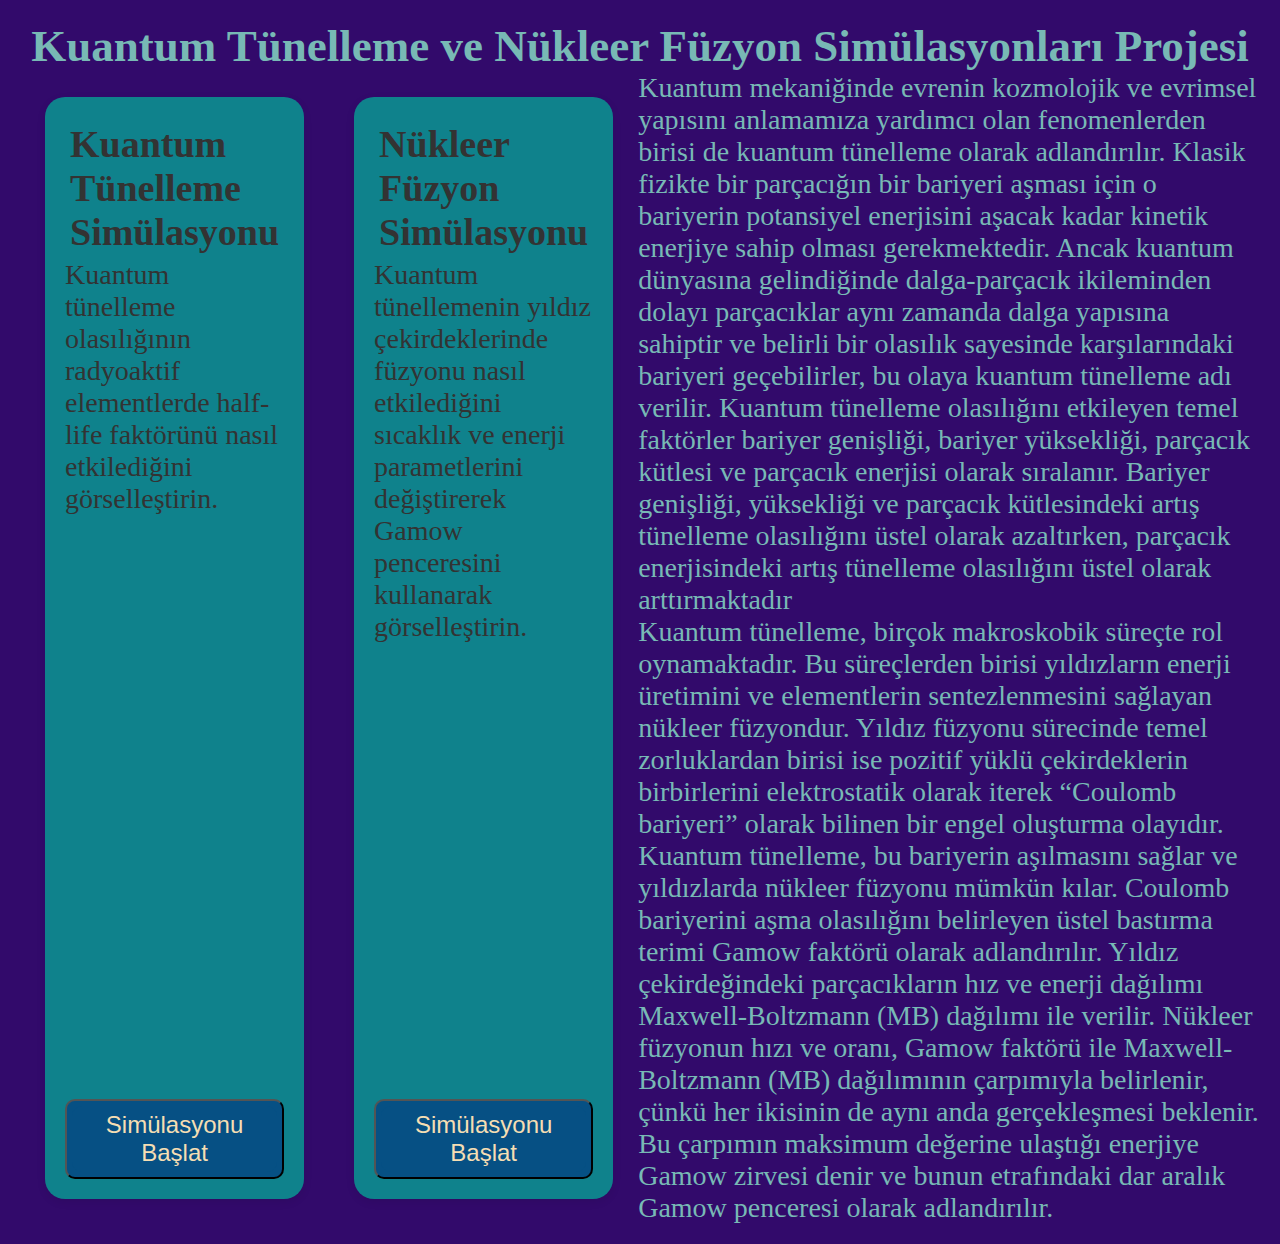
<file: templates/index.html>
<!DOCTYPE html>
<html>
<head>
    <meta charset='utf-8'>
    <title>Simülasyon Projesi</title>
    <meta name='viewport' content='width=device-width, initial-scale=1'>
    <link rel='stylesheet' type='text/css' href='../static/style.css'>
</head>
<body>
    <h1>Kuantum Tünelleme ve Nükleer Füzyon Simülasyonları Projesi</h1>

    <div class="container">

        <div class="simulation-box">
            <h2>Kuantum Tünelleme Simülasyonu</h2>
            <p>Kuantum tünelleme olasılığının radyoaktif elementlerde half-life faktörünü nasıl etkilediğini görselleştirin.</p>
            <button onclick="window.location.href='/tunneling_sim'">
                <p class="button">Simülasyonu Başlat</p> 
            </button>
        </div>

        <div class="simulation-box">
            <h2>Nükleer Füzyon Simülasyonu</h2>
            <p>Kuantum tünellemenin yıldız çekirdeklerinde füzyonu nasıl etkilediğini sıcaklık ve enerji parametlerini değiştirerek Gamow penceresini kullanarak görselleştirin.</p>
            <button onclick="window.location.href='/fusion_sim'">
                <p class="button">Simülasyonu Başlat</p> 
            </button>
        </div>
        <div>
        <p>Kuantum mekaniğinde evrenin kozmolojik ve evrimsel yapısını anlamamıza yardımcı olan fenomenlerden birisi de kuantum tünelleme olarak adlandırılır. Klasik fizikte bir parçacığın bir bariyeri aşması için o bariyerin potansiyel enerjisini aşacak kadar kinetik enerjiye sahip olması gerekmektedir. Ancak kuantum dünyasına gelindiğinde dalga-parçacık ikileminden dolayı parçacıklar aynı zamanda dalga yapısına sahiptir ve belirli bir olasılık sayesinde karşılarındaki bariyeri geçebilirler, bu olaya kuantum tünelleme adı verilir. Kuantum tünelleme olasılığını etkileyen temel faktörler bariyer genişliği, bariyer yüksekliği, parçacık kütlesi ve parçacık enerjisi olarak sıralanır. Bariyer genişliği, yüksekliği ve parçacık kütlesindeki artış tünelleme olasılığını üstel olarak azaltırken, parçacık enerjisindeki artış tünelleme olasılığını üstel olarak arttırmaktadır</p>
        <p>Kuantum tünelleme, birçok makroskobik süreçte rol oynamaktadır. Bu süreçlerden birisi yıldızların enerji üretimini ve elementlerin sentezlenmesini sağlayan nükleer füzyondur. Yıldız füzyonu sürecinde temel zorluklardan birisi ise pozitif yüklü çekirdeklerin birbirlerini elektrostatik olarak iterek “Coulomb bariyeri” olarak bilinen bir engel oluşturma olayıdır. Kuantum tünelleme, bu bariyerin aşılmasını sağlar ve yıldızlarda nükleer füzyonu mümkün kılar. Coulomb bariyerini aşma olasılığını belirleyen üstel bastırma terimi Gamow faktörü olarak adlandırılır. Yıldız çekirdeğindeki parçacıkların hız ve enerji dağılımı Maxwell-Boltzmann (MB) dağılımı ile verilir. Nükleer füzyonun hızı ve oranı, Gamow faktörü ile Maxwell-Boltzmann (MB) dağılımının çarpımıyla belirlenir, çünkü her ikisinin de aynı anda gerçekleşmesi beklenir. Bu çarpımın maksimum değerine ulaştığı enerjiye Gamow zirvesi denir ve bunun etrafındaki dar aralık Gamow penceresi olarak adlandırılır.</p>
        </div>
        
    </div>
    
</body>
</html>
</file>
<file: static/style.css>
* {
margin: 0;
padding: 0;
}

body {
    background: #320A6B;
    min-height: 100vh;
    padding: 20px;
    color: #78b9b5;
}

.container {
    display: flex;
    justify-content: center;
}

.simulation-box {
    display: flex;
    flex-direction: column;
    background: #0F828C;
    color: #333;
    min-height: 300px;
    max-width: 500px;
    margin: 25px;
    padding: 20px;
    border-radius: 20px;
    box-shadow: 0 3px 10px rgba(0,0,0,0.08);
}

button, .button{
    margin-top: auto;
    padding: 5px;
    background: #065084;
    font-size: 24px;
    color: wheat;
    border-radius: 10px;
}

.controls {
    background-color: wheat;
}

.control-group {
    padding: 15px;
    color: #333;
    border-radius: 8px;
    box-shadow: 0 2px 5px rgba(0,0,0,0.05);
}


p {
    font-size: 28px;
}

h1 {
    font-size: 45px;
    text-align: center;
}

h2 {
    font-size: 38px;
    margin: 5px;
}
</file>
